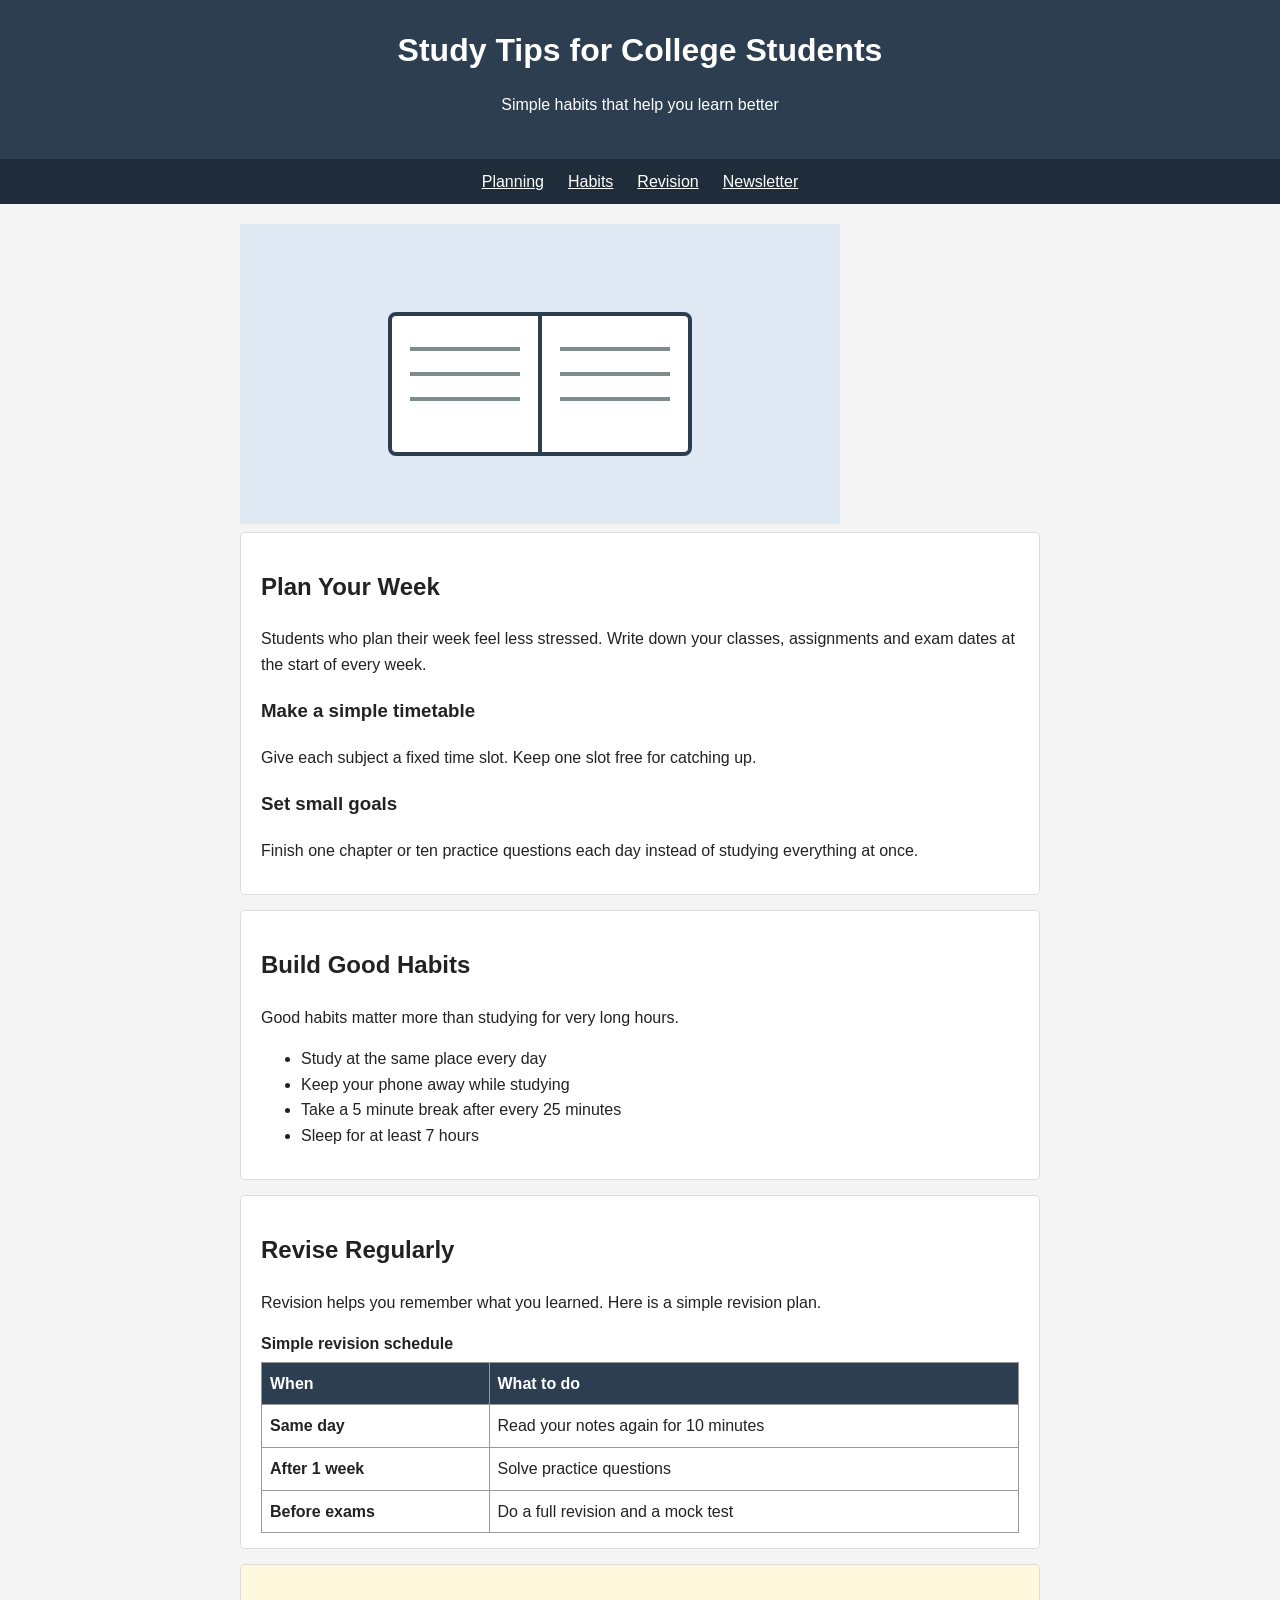
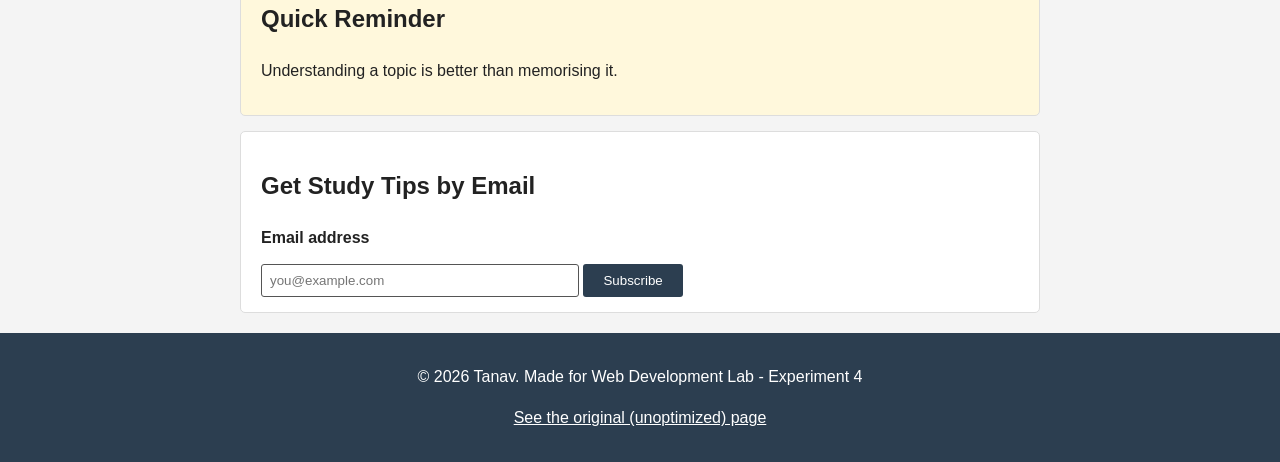
<file: index.html>
<!DOCTYPE html>
<html lang="en">
<head>
  <meta charset="UTF-8">
  <meta name="viewport" content="width=device-width, initial-scale=1.0">

  <!-- SEO meta tags -->
  <title>Study Tips for College Students | Simple Habits That Work</title>
  <meta name="description" content="Simple and practical study tips for college students: plan your week, take short breaks, and revise regularly to learn better.">
  <meta name="keywords" content="study tips, college students, time management, revision, exam preparation">
  <meta name="author" content="Tanav">
  <meta name="robots" content="index, follow">
  <link rel="canonical" href="https://tanavs1.github.io/exp4-seo-accessibility/">

  <!-- Open Graph tags (used when the page is shared) -->
  <meta property="og:title" content="Study Tips for College Students">
  <meta property="og:description" content="Simple and practical study tips for college students.">
  <meta property="og:type" content="website">
  <meta property="og:url" content="https://tanavs1.github.io/exp4-seo-accessibility/">

  <link rel="stylesheet" href="style.css">
</head>
<body>

  <a class="skip-link" href="#main-content">Skip to main content</a>

  <header>
    <h1>Study Tips for College Students</h1>
    <p>Simple habits that help you learn better</p>
  </header>

  <nav aria-label="Main navigation">
    <ul>
      <li><a href="#planning">Planning</a></li>
      <li><a href="#habits">Habits</a></li>
      <li><a href="#revision">Revision</a></li>
      <li><a href="#newsletter">Newsletter</a></li>
    </ul>
  </nav>

  <main id="main-content">

    <img src="study.svg" width="600" height="300"
         alt="An open book on a desk with lines of text on both pages">

    <section id="planning">
      <h2>Plan Your Week</h2>
      <p>
        Students who plan their week feel less stressed. Write down your
        classes, assignments and exam dates at the start of every week.
      </p>
      <article>
        <h3>Make a simple timetable</h3>
        <p>Give each subject a fixed time slot. Keep one slot free for catching up.</p>
      </article>
      <article>
        <h3>Set small goals</h3>
        <p>Finish one chapter or ten practice questions each day instead of studying everything at once.</p>
      </article>
    </section>

    <section id="habits">
      <h2>Build Good Habits</h2>
      <p>Good habits matter more than studying for very long hours.</p>
      <ul>
        <li>Study at the same place every day</li>
        <li>Keep your phone away while studying</li>
        <li>Take a 5 minute break after every 25 minutes</li>
        <li>Sleep for at least 7 hours</li>
      </ul>
    </section>

    <section id="revision">
      <h2>Revise Regularly</h2>
      <p>Revision helps you remember what you learned. Here is a simple revision plan.</p>
      <table>
        <caption>Simple revision schedule</caption>
        <thead>
          <tr>
            <th scope="col">When</th>
            <th scope="col">What to do</th>
          </tr>
        </thead>
        <tbody>
          <tr>
            <th scope="row">Same day</th>
            <td>Read your notes again for 10 minutes</td>
          </tr>
          <tr>
            <th scope="row">After 1 week</th>
            <td>Solve practice questions</td>
          </tr>
          <tr>
            <th scope="row">Before exams</th>
            <td>Do a full revision and a mock test</td>
          </tr>
        </tbody>
      </table>
    </section>

    <aside>
      <h2>Quick Reminder</h2>
      <p>Understanding a topic is better than memorising it.</p>
    </aside>

    <section id="newsletter">
      <h2>Get Study Tips by Email</h2>
      <form action="#" method="post">
        <label for="email">Email address</label>
        <input type="email" id="email" name="email" placeholder="you@example.com" required>
        <button type="submit">Subscribe</button>
      </form>
    </section>

  </main>

  <footer>
    <p>&copy; 2026 Tanav. Made for Web Development Lab - Experiment 4</p>
    <p><a href="before.html">See the original (unoptimized) page</a></p>
  </footer>

</body>
</html>
</file>
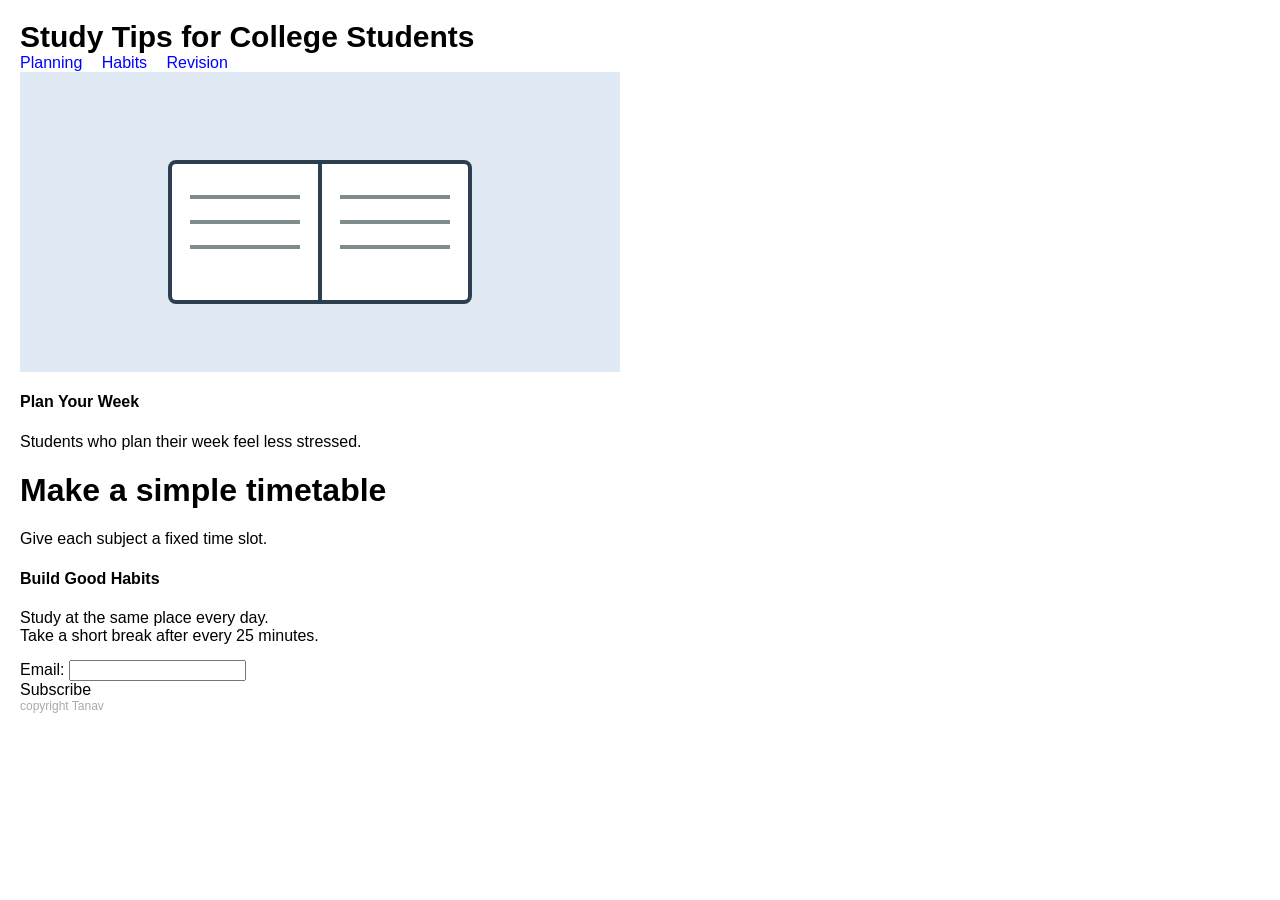
<file: before.html>
<html>
<head>
  <title>Page</title>
  <style>
    body { font-family: Arial, sans-serif; margin: 20px; }
    .big { font-size: 30px; font-weight: bold; }
    .menu span { margin-right: 15px; color: blue; cursor: pointer; }
    .box { margin-top: 15px; }
    .small { font-size: 12px; color: #aaa; }
  </style>
</head>
<body>
  <!-- ORIGINAL PAGE: not optimized (kept to compare with index.html) -->
  <div class="big">Study Tips for College Students</div>
  <div class="menu">
    <span>Planning</span> <span>Habits</span> <span>Revision</span>
  </div>

  <img src="study.svg">

  <div class="box">
    <h4>Plan Your Week</h4>
    <div>Students who plan their week feel less stressed.</div>
    <h1>Make a simple timetable</h1>
    <div>Give each subject a fixed time slot.</div>
  </div>

  <div class="box">
    <h4>Build Good Habits</h4>
    <div>Study at the same place every day.</div>
    <div>Take a short break after every 25 minutes.</div>
  </div>

  <div class="box">
    Email: <input type="text">
    <div onclick="alert('subscribed')">Subscribe</div>
  </div>

  <div class="small">copyright Tanav</div>
</body>
</html>
</file>
<file: style.css>
body {
  font-family: Arial, sans-serif;
  line-height: 1.6;
  color: #222;
  background-color: #f4f4f4;
  margin: 0;
}

/* skip link is hidden until it gets keyboard focus */
.skip-link {
  position: absolute;
  left: -999px;
  background: #000;
  color: #fff;
  padding: 8px 12px;
}

.skip-link:focus {
  left: 10px;
  top: 10px;
}

header {
  background-color: #2c3e50;
  color: #fff;
  text-align: center;
  padding: 25px 10px;
}

header h1 {
  margin: 0 0 5px 0;
}

nav {
  background-color: #1f2d3a;
}

nav ul {
  list-style: none;
  margin: 0;
  padding: 10px;
  display: flex;
  justify-content: center;
  flex-wrap: wrap;
}

nav li {
  margin: 0 12px;
}

nav a {
  color: #fff;
}

main {
  max-width: 800px;
  margin: 20px auto;
  padding: 0 15px;
}

main img {
  max-width: 100%;
  height: auto;
}

section, aside {
  background-color: #fff;
  padding: 15px 20px;
  margin-bottom: 15px;
  border-radius: 5px;
  border: 1px solid #ddd;
}

aside {
  background-color: #fff8dc;
}

article {
  margin-top: 10px;
}

a {
  color: #0b5cad;
}

table {
  border-collapse: collapse;
  width: 100%;
}

caption {
  font-weight: bold;
  text-align: left;
  margin-bottom: 5px;
}

th, td {
  border: 1px solid #999;
  padding: 8px;
  text-align: left;
}

thead th {
  background-color: #2c3e50;
  color: #fff;
}

label {
  display: block;
  font-weight: bold;
  margin-bottom: 5px;
}

input {
  padding: 8px;
  width: 100%;
  max-width: 300px;
  border: 1px solid #555;
  border-radius: 3px;
}

button {
  background-color: #2c3e50;
  color: #fff;
  border: none;
  padding: 9px 20px;
  border-radius: 3px;
  cursor: pointer;
  margin-top: 8px;
}

/* clear outline for keyboard users */
a:focus-visible, button:focus-visible, input:focus-visible {
  outline: 3px solid #e67e22;
  outline-offset: 2px;
}

footer {
  background-color: #2c3e50;
  color: #fff;
  text-align: center;
  padding: 15px;
}

footer a {
  color: #fff;
}
</file>
